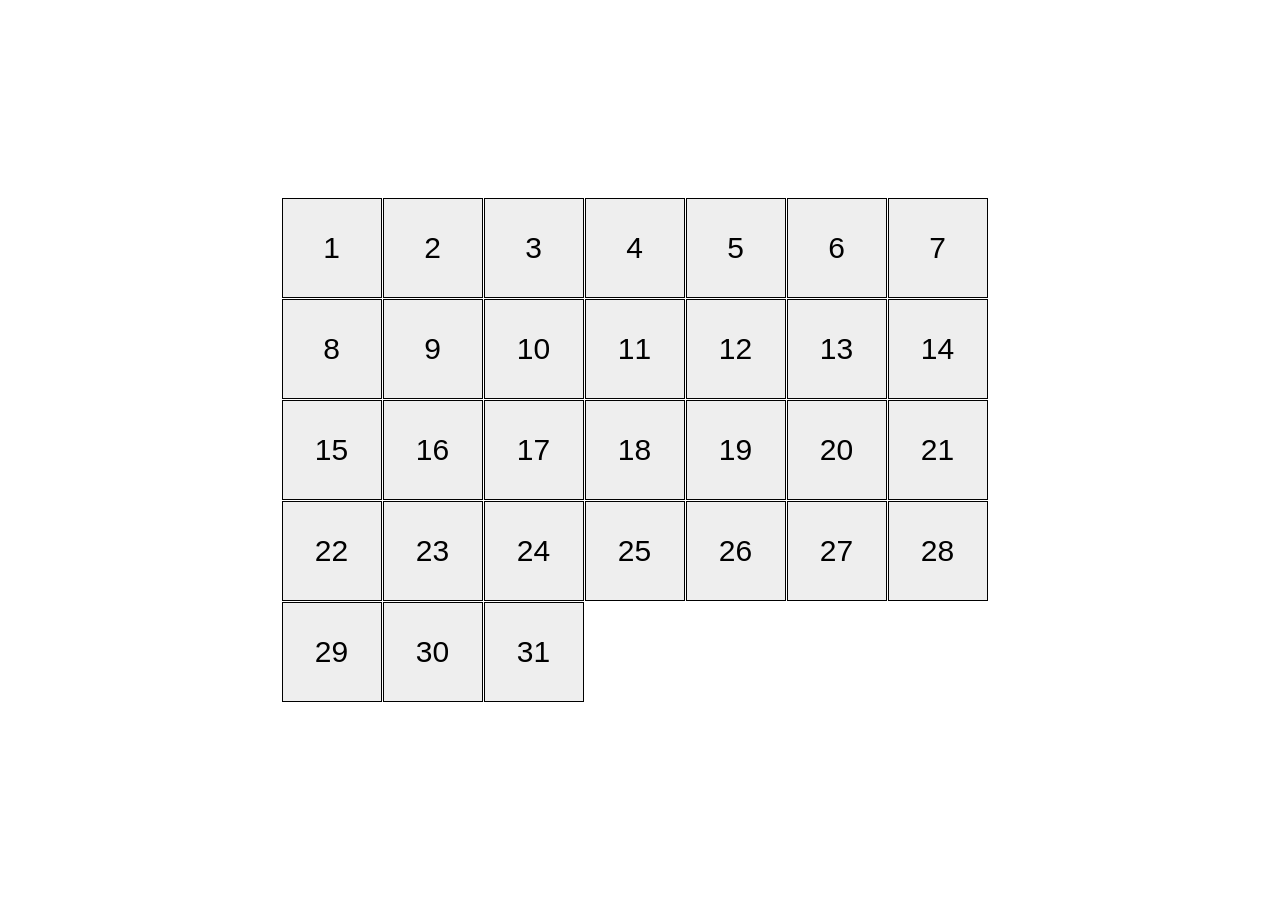
<file: index.html>
<!doctype html><html lang="en" class="page"><head><meta charset="utf-8"><meta name="viewport" content="width=device-width, initial-scale=1.0"><title>Calendar</title><link rel="stylesheet" href="index.1af941d9.css"></head><body class="page__body"> <div class="calendar calendar--month-length-31 calendar--start-day-sun"> <div class="calendar__day"></div> <div class="calendar__day"></div> <div class="calendar__day"></div> <div class="calendar__day"></div> <div class="calendar__day"></div> <div class="calendar__day"></div> <div class="calendar__day"></div> <div class="calendar__day"></div> <div class="calendar__day"></div> <div class="calendar__day"></div> <div class="calendar__day"></div> <div class="calendar__day"></div> <div class="calendar__day"></div> <div class="calendar__day"></div> <div class="calendar__day"></div> <div class="calendar__day"></div> <div class="calendar__day"></div> <div class="calendar__day"></div> <div class="calendar__day"></div> <div class="calendar__day"></div> <div class="calendar__day"></div> <div class="calendar__day"></div> <div class="calendar__day"></div> <div class="calendar__day"></div> <div class="calendar__day"></div> <div class="calendar__day"></div> <div class="calendar__day"></div> <div class="calendar__day"></div> <div class="calendar__day"></div> <div class="calendar__day"></div> <div class="calendar__day"></div> </div> </body></html>
</file>
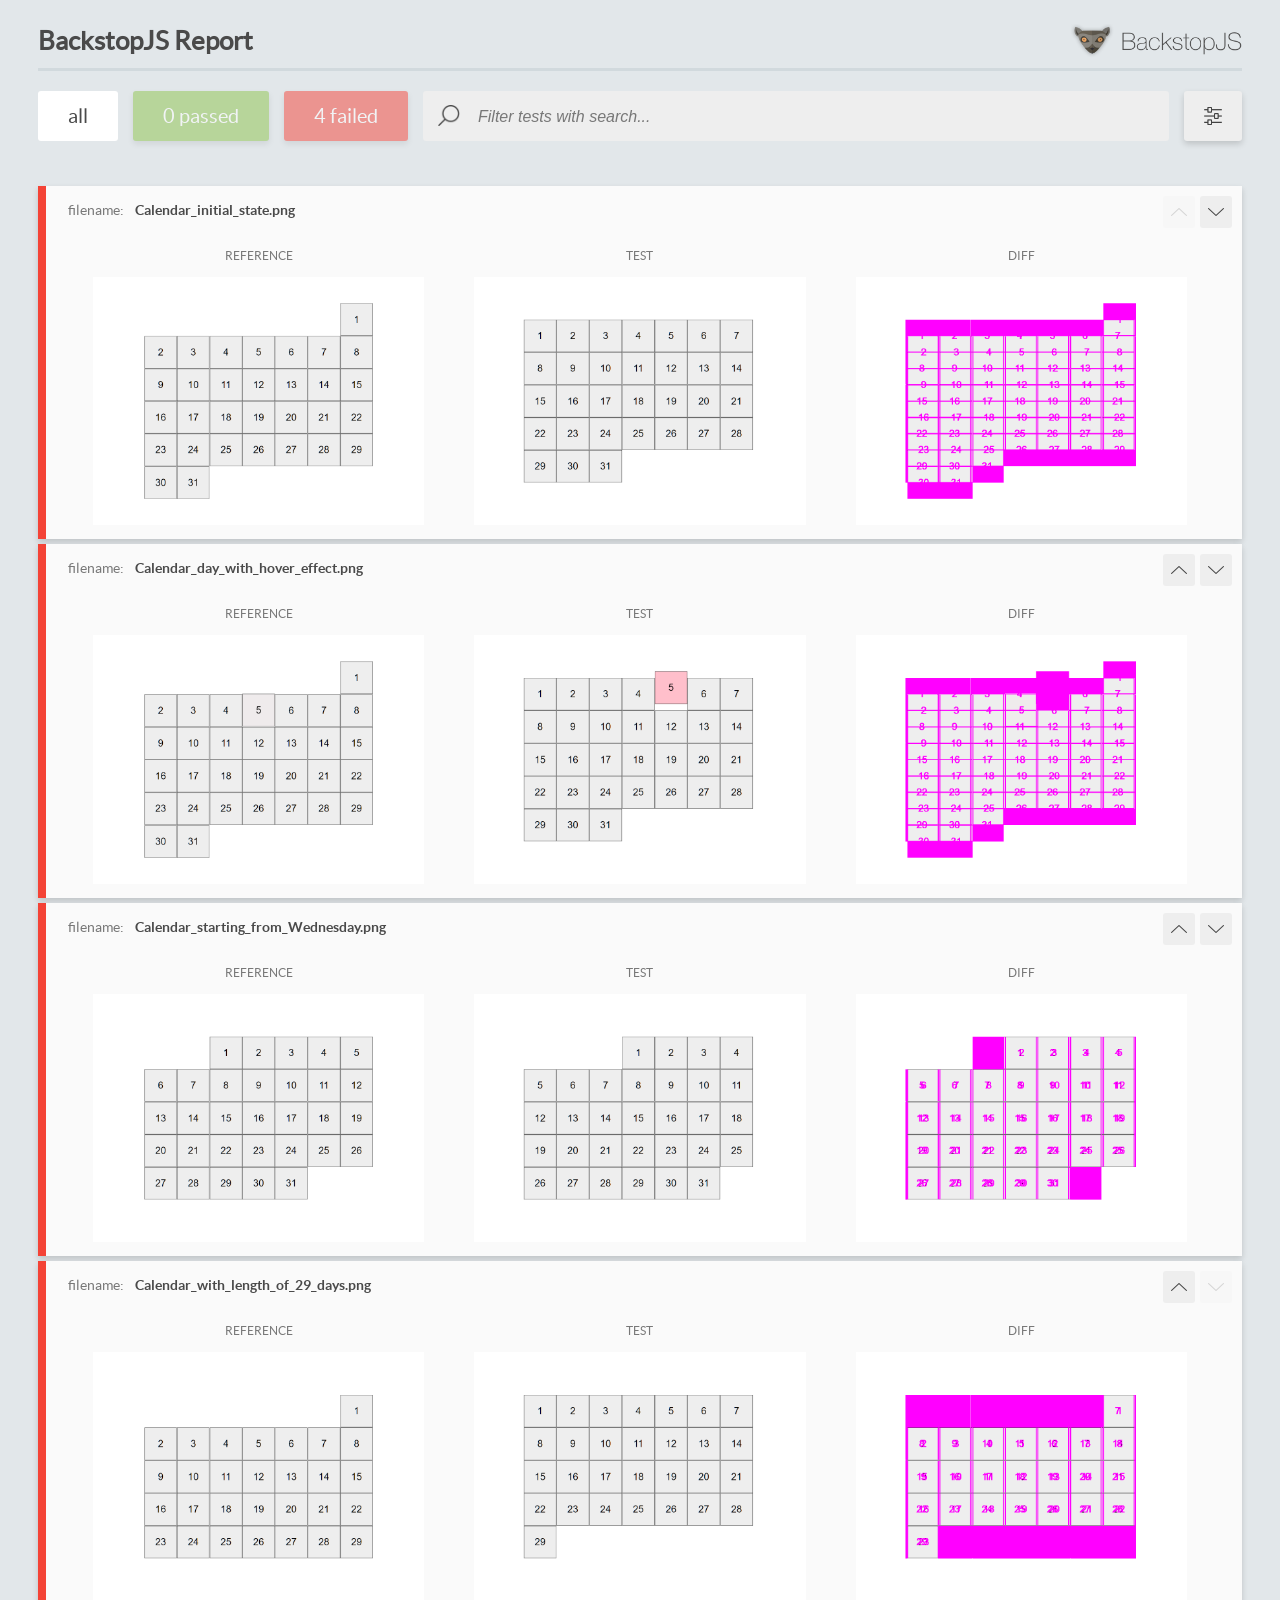
<file: report/html_report/index.html>
<!DOCTYPE html>
<html>
  <head>
    <meta charset="utf-8">
    <!-- Disable Cache -->
    <meta http-equiv="Cache-Control" content="no-cache, no-store, must-revalidate">
    <meta http-equiv="Pragma" content="no-cache">
    <meta http-equiv="Expires" content="0">

    <title>BackstopJS Report</title>

    <style>
      @font-face {
          font-family: 'latoregular';
          src: url('./assets/fonts/lato-regular-webfont.woff2') format('woff2'),
              url('./assets/fonts/lato-regular-webfont.woff') format('woff');
          font-weight: 400;
          font-style: normal;
      }
      @font-face {
          font-family: 'latobold';
          src: url('./assets/fonts/lato-bold-webfont.woff2') format('woff2'),
              url('./assets/fonts/lato-bold-webfont.woff') format('woff');
          font-weight: 700;
          font-style: normal;
      }

      .ReactModal__Body--open {
          overflow: hidden;
      }
      .ReactModal__Body--open .header {
        display: none;
      }

    </style>
  </head>
  <body style="background-color: #E2E7EA">
    <div id="root">

    </div>
    <script>
      function report (report) { // eslint-disable-line no-unused-vars
        window.tests = report;
      }
    </script>
    <script src="config.js"></script>
    <script src="index_bundle.js"></script>
  </body>
</html>
</file>
<file: index.1af941d9.css>
.page__body{justify-content:center;align-items:center;min-height:100vh;margin:0;padding:0;display:flex}.calendar{flex-wrap:wrap;gap:1px;width:717px;padding:10px;display:flex}.calendar__day{box-sizing:border-box;background-color:#eee;border:1px solid #000;justify-content:center;align-items:center;width:100px;height:100px;font-family:Arial,serif;font-size:30px;transition:transform .5s ease-in-out;display:flex}.calendar__day:first-child:before{content:"1"}.calendar__day:nth-child(2):before{content:"2"}.calendar__day:nth-child(3):before{content:"3"}.calendar__day:nth-child(4):before{content:"4"}.calendar__day:nth-child(5):before{content:"5"}.calendar__day:nth-child(6):before{content:"6"}.calendar__day:nth-child(7):before{content:"7"}.calendar__day:nth-child(8):before{content:"8"}.calendar__day:nth-child(9):before{content:"9"}.calendar__day:nth-child(10):before{content:"10"}.calendar__day:nth-child(11):before{content:"11"}.calendar__day:nth-child(12):before{content:"12"}.calendar__day:nth-child(13):before{content:"13"}.calendar__day:nth-child(14):before{content:"14"}.calendar__day:nth-child(15):before{content:"15"}.calendar__day:nth-child(16):before{content:"16"}.calendar__day:nth-child(17):before{content:"17"}.calendar__day:nth-child(18):before{content:"18"}.calendar__day:nth-child(19):before{content:"19"}.calendar__day:nth-child(20):before{content:"20"}.calendar__day:nth-child(21):before{content:"21"}.calendar__day:nth-child(22):before{content:"22"}.calendar__day:nth-child(23):before{content:"23"}.calendar__day:nth-child(24):before{content:"24"}.calendar__day:nth-child(25):before{content:"25"}.calendar__day:nth-child(26):before{content:"26"}.calendar__day:nth-child(27):before{content:"27"}.calendar__day:nth-child(28):before{content:"28"}.calendar__day:nth-child(29):before{content:"29"}.calendar__day:nth-child(30):before{content:"30"}.calendar__day:nth-child(31):before{content:"31"}.calendar__day:hover{cursor:pointer;background-color:#ffbfcb;transform:translateY(-20px)}.calendar--start-day-sun .calendar__day:first-child{margin-left:0}.calendar--start-day-mon .calendar__day:first-child{margin-left:101px}.calendar--start-day-tue .calendar__day:first-child{margin-left:202px}.calendar--start-day-wed .calendar__day:first-child{margin-left:303px}.calendar--start-day-thu .calendar__day:first-child{margin-left:404px}.calendar--start-day-fri .calendar__day:first-child{margin-left:505px}.calendar--start-day-sat .calendar__day:first-child{margin-left:606px}.calendar--month-length-28 .calendar__day:nth-child(n+29),.calendar--month-length-29 .calendar__day:nth-child(n+30),.calendar--month-length-30 .calendar__day:nth-child(n+31),.calendar--month-length-31 .calendar__day:nth-child(n+32){display:none}
/*# sourceMappingURL=index.1af941d9.css.map */
</file>
